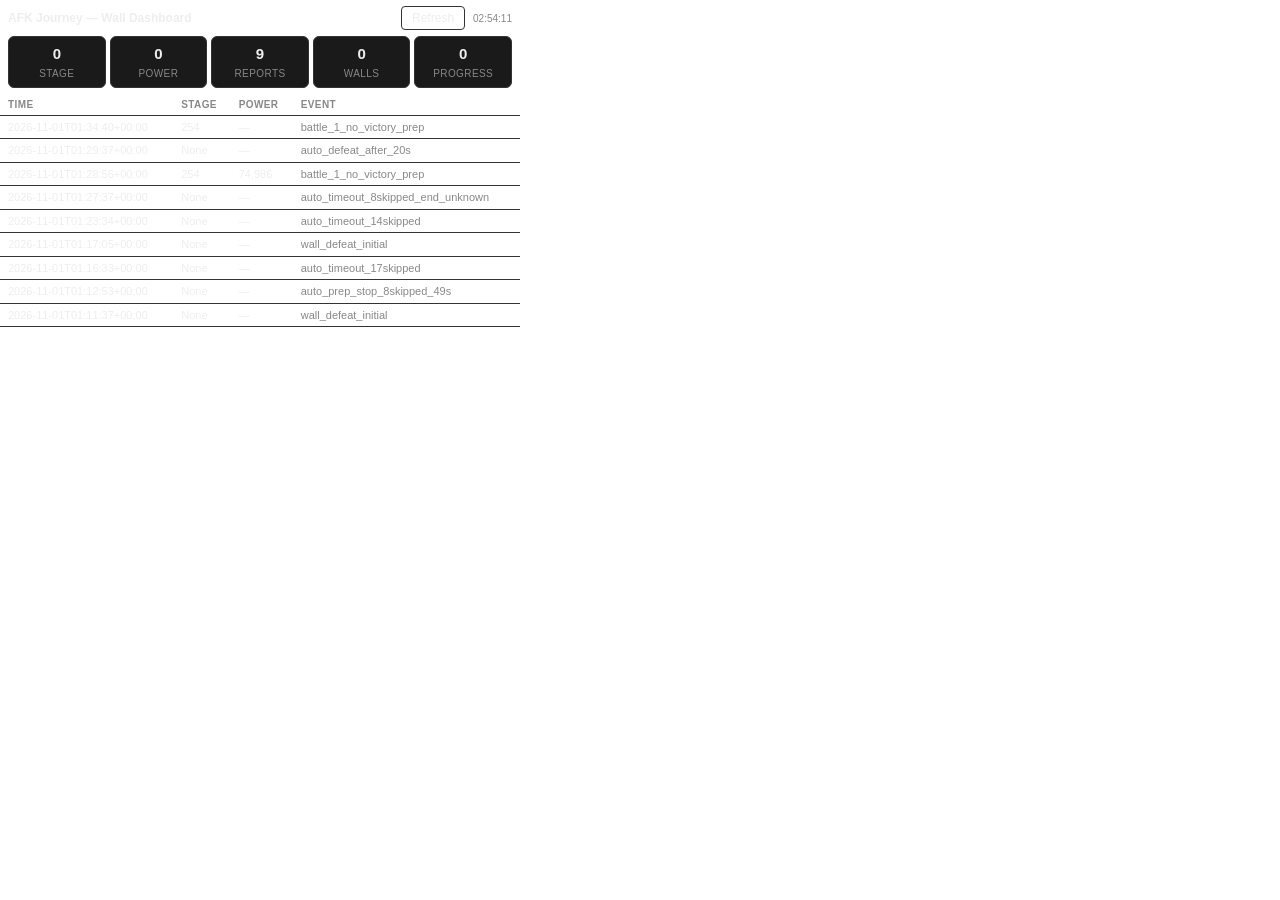
<file: scripts/spectre-walls.html>
<!doctype html>
<meta charset="utf-8">
<div id="wall-dash">
  <div class="head">
    <span class="t">AFK Journey — Wall Dashboard</span>
    <span class="btn" data-hermes-send="prompt">Refresh</span>
    <span class="ts">02:54:11</span>
  </div>
  <div class="stats">
    <div><div class="v">0</div><div class="l">Stage</div></div>
    <div><div class="v">0</div><div class="l">Power</div></div>
    <div><div class="v">9</div><div class="l">Reports</div></div>
    <div><div class="v">0</div><div class="l">Walls</div></div>
    <div><div class="v">0</div><div class="l">Progress</div></div>
  </div>
  <table>
    <tr><th>Time</th><th>Stage</th><th>Power</th><th>Event</th></tr>
    <tr><td>2026-11-01T01:34:40+00:00</td><td>254</td><td>—</td><td>battle_1_no_victory_prep</td></tr><tr><td>2026-11-01T01:29:37+00:00</td><td>None</td><td>—</td><td>auto_defeat_after_20s</td></tr><tr><td>2026-11-01T01:28:56+00:00</td><td>254</td><td>74,986</td><td>battle_1_no_victory_prep</td></tr><tr><td>2026-11-01T01:27:37+00:00</td><td>None</td><td>—</td><td>auto_timeout_8skipped_end_unknown</td></tr><tr><td>2026-11-01T01:23:34+00:00</td><td>None</td><td>—</td><td>auto_timeout_14skipped</td></tr><tr><td>2026-11-01T01:17:05+00:00</td><td>None</td><td>—</td><td>wall_defeat_initial</td></tr><tr><td>2026-11-01T01:16:33+00:00</td><td>None</td><td>—</td><td>auto_timeout_17skipped</td></tr><tr><td>2026-11-01T01:12:53+00:00</td><td>None</td><td>—</td><td>auto_prep_stop_8skipped_49s</td></tr><tr><td>2026-11-01T01:11:37+00:00</td><td>None</td><td>—</td><td>wall_defeat_initial</td></tr>
  </table>
</div>
<style>
  :root {
    --bg: var(--card, #1a1a1a); --fg: var(--foreground, #eee);
    --mut: var(--muted-foreground, #888); --acc: var(--accent, #4f8cff);
    --bd: var(--border, #333);
  }
  body { margin: 0; padding: 0; background: transparent; color: var(--fg);
         font: 12px/1.5 var(--font, sans-serif); }
  #wall-dash { max-width: 520px; }
  .head { display: flex; align-items: center; gap: 8px; padding: 6px 8px; }
  .head .t { font-weight: 600; flex: 1; }
  .head .btn { padding: 2px 10px; border: 1px solid var(--bd); border-radius: 4px;
         cursor: pointer; user-select: none; }
  .head .btn:hover { border-color: var(--acc); color: var(--acc); }
  .head .ts { color: var(--mut); font-size: 10px; }
  .stats { display: flex; gap: 4px; padding: 0 8px 6px; }
  .stats > div { flex: 1; background: var(--bg); border: 1px solid var(--bd);
          border-radius: 6px; padding: 6px 4px; text-align: center; }
  .stats .v { font-size: 15px; font-weight: 700; }
  .stats .l { color: var(--mut); font-size: 10px; text-transform: uppercase;
        letter-spacing: .04em; }
  table { width: 100%; border-collapse: collapse; font-size: 11px; }
  th, td { padding: 3px 8px; border-bottom: 1px solid var(--bd); text-align: left; }
  th { color: var(--mut); font-weight: 600; font-size: 10px; text-transform: uppercase;
      letter-spacing: .04em; }
  td:nth-child(2), td:nth-child(3) { font-variant-numeric: tabular-nums; }
  td:nth-child(4) { color: var(--mut); }
</style>
</file>
